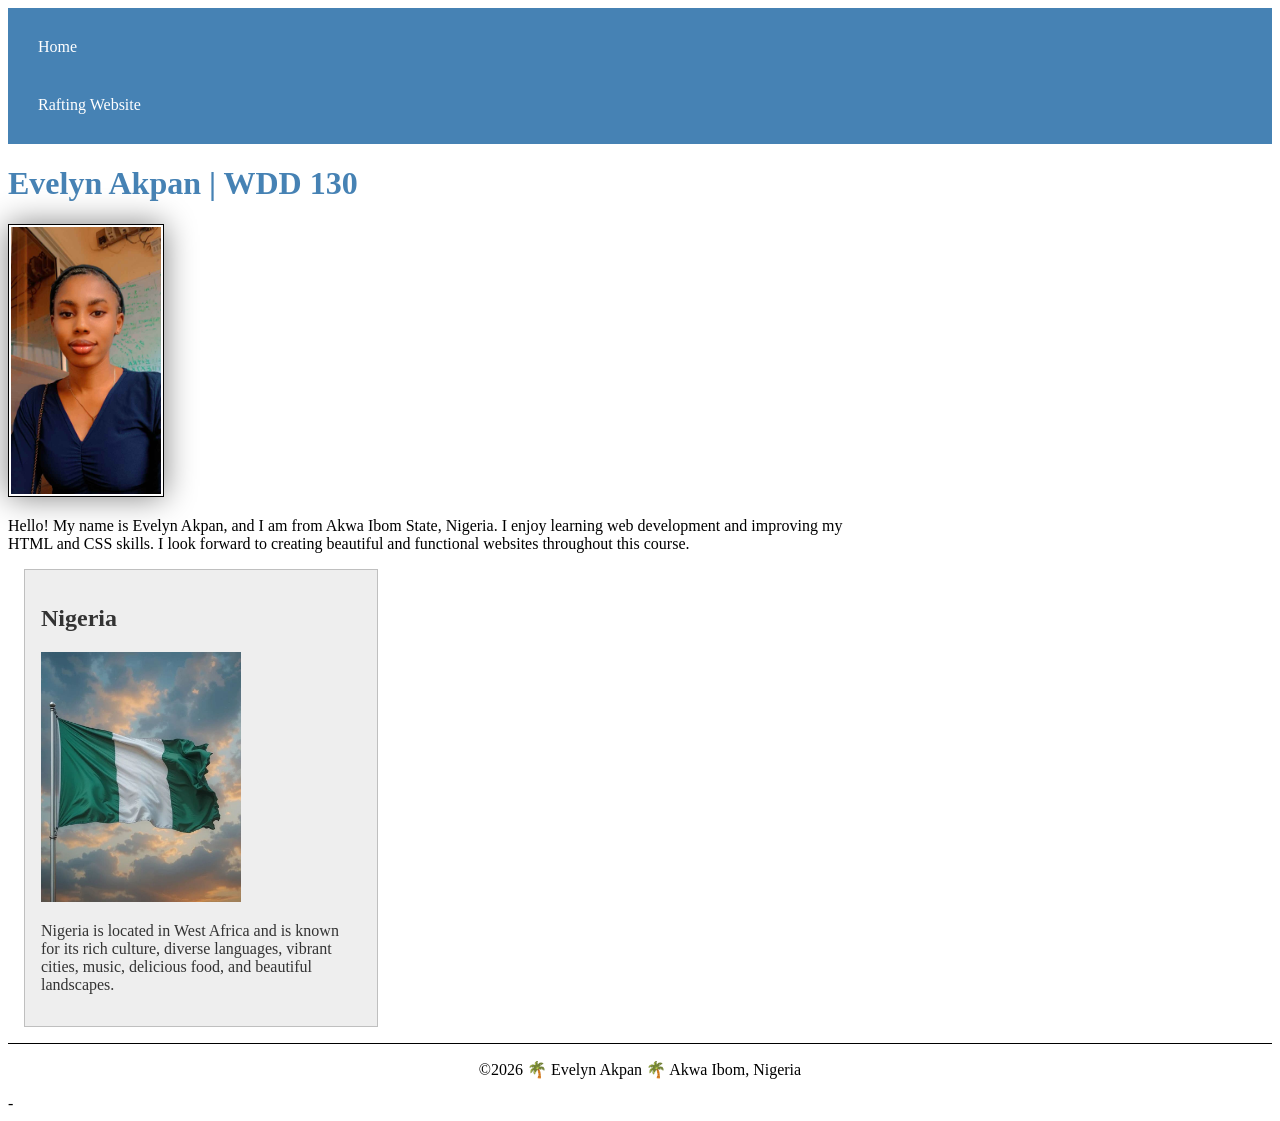
<file: index.html>
<!DOCTYPE html>
<html lang="en-US">

<head>
    <meta charset="UTF-8">
    <meta name="viewport" content="width=device-width, initial-scale=1.0">
    <title>Evelyn Akpan | WDD 130</title>
    <meta name="description"
      content="Evelyn Akpan's WDD 130 course home page featuring web development assignments, personal profile, and information about Nigeria.">
    <meta name="author" content="Evelyn Akpan">
    <link rel="stylesheet" href="styles/styles.css">
</head>

<body>
    <header>
        <nav>
            <a href="#">Home</a>
            <a href="wwr/">Rafting Website</a>
        </nav>
    </header>

    <main>
        <h1>Evelyn Akpan | WDD 130</h1>

        <img src="images/profile.jpg" alt="Hello, my name is Evelyn Akpan">

        <p>
            Hello! My name is Evelyn Akpan, and I am from Akwa Ibom State, Nigeria.
            I enjoy learning web development and improving my HTML and CSS skills.
            I look forward to creating beautiful and functional websites throughout this course.
        </p>
    </main>

    <aside>
        <h2>Nigeria</h2>

        <img src="images/Nigeria.jpg" alt="A beautiful view of Nigeria">

        <p>
            Nigeria is located in West Africa and is known for its rich culture,
            diverse languages, vibrant cities, music, delicious food, and beautiful landscapes.
        </p>
    </aside>

    <footer>
        <p>&copy;2026 🌴 Evelyn Akpan 🌴 Akwa Ibom, Nigeria</p>
    </footer>
</body>

</html>-
</file>
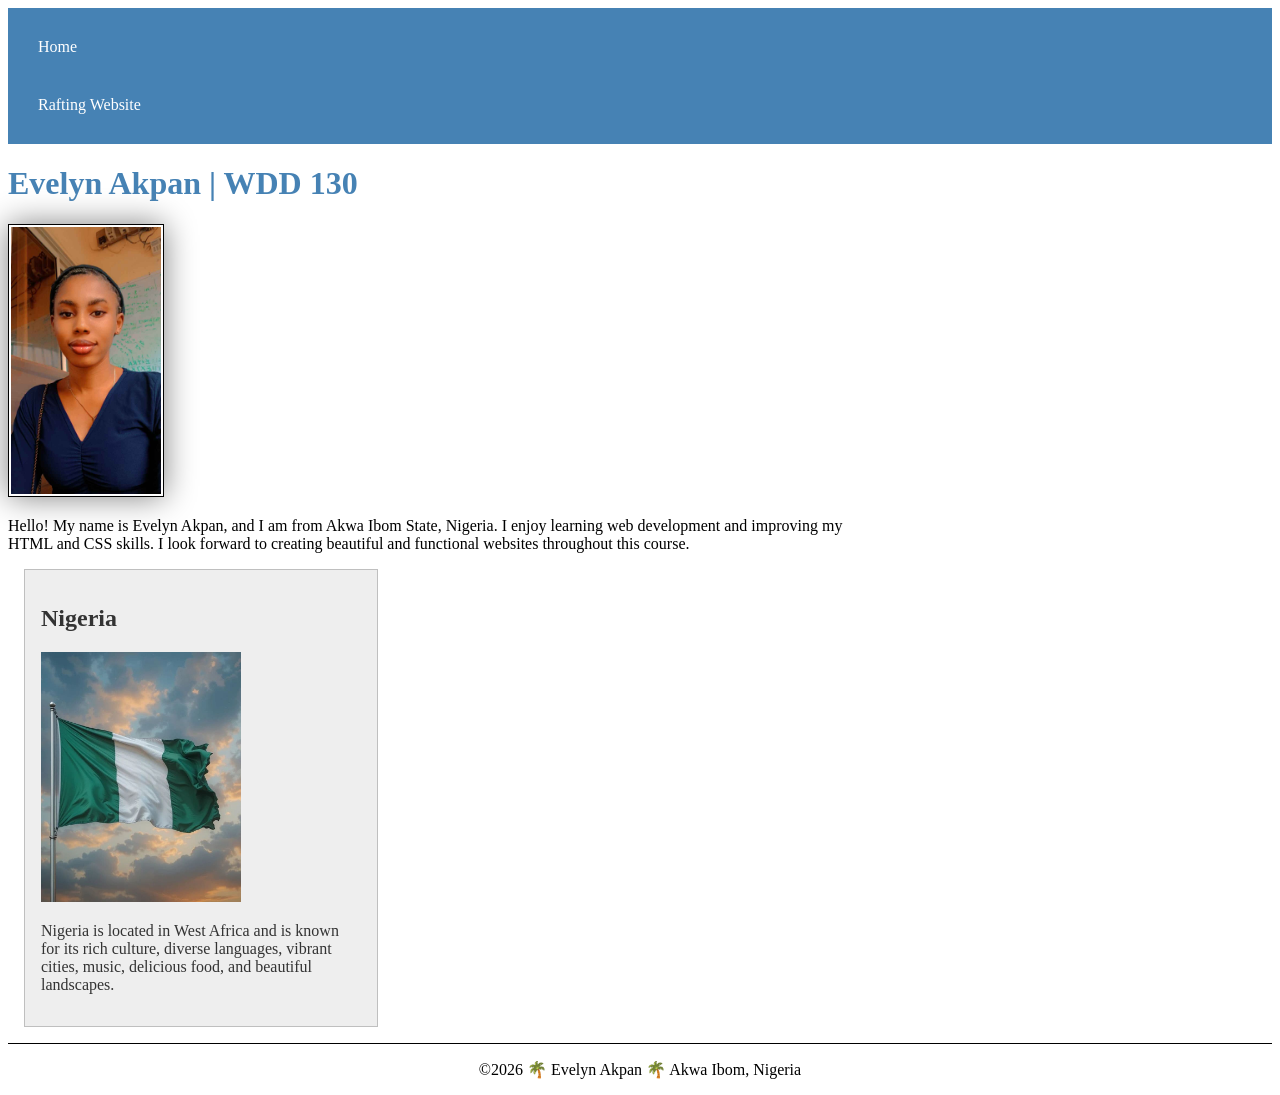
<file: week02/index.html>
<!DOCTYPE html>
<html lang="en-US">

<head>
    <meta charset="UTF-8">
    <meta name="viewport" content="width=device-width, initial-scale=1.0">
    <title>Evelyn Akpan | WDD 130</title>
    <meta name="description"
      content="Evelyn Akpan's WDD 130 course home page featuring web development assignments, personal profile, and information about Nigeria.">
    <meta name="author" content="Evelyn Akpan">
    <link rel="stylesheet" href="styles/styles.css">
</head>

<body>
    <header>
        <nav>
            <a href="#">Home</a>
            <a href="wwr/">Rafting Website</a>
        </nav>
    </header>

    <main>
        <h1>Evelyn Akpan | WDD 130</h1>

        <img src="images/profile.jpg" alt="Hello, my name is Evelyn Akpan">

        <p>
            Hello! My name is Evelyn Akpan, and I am from Akwa Ibom State, Nigeria.
            I enjoy learning web development and improving my HTML and CSS skills.
            I look forward to creating beautiful and functional websites throughout this course.
        </p>
    </main>

    <aside>
        <h2>Nigeria</h2>

        <img src="images/Nigeria.jpg" alt="A beautiful view of Nigeria">

        <p>
            Nigeria is located in West Africa and is known for its rich culture,
            diverse languages, vibrant cities, music, delicious food, and beautiful landscapes.
        </p>
    </aside>

    <footer>
        <p>&copy;2026 🌴 Evelyn Akpan 🌴 Akwa Ibom, Nigeria</p>
    </footer>
</body>

</html>
</file>
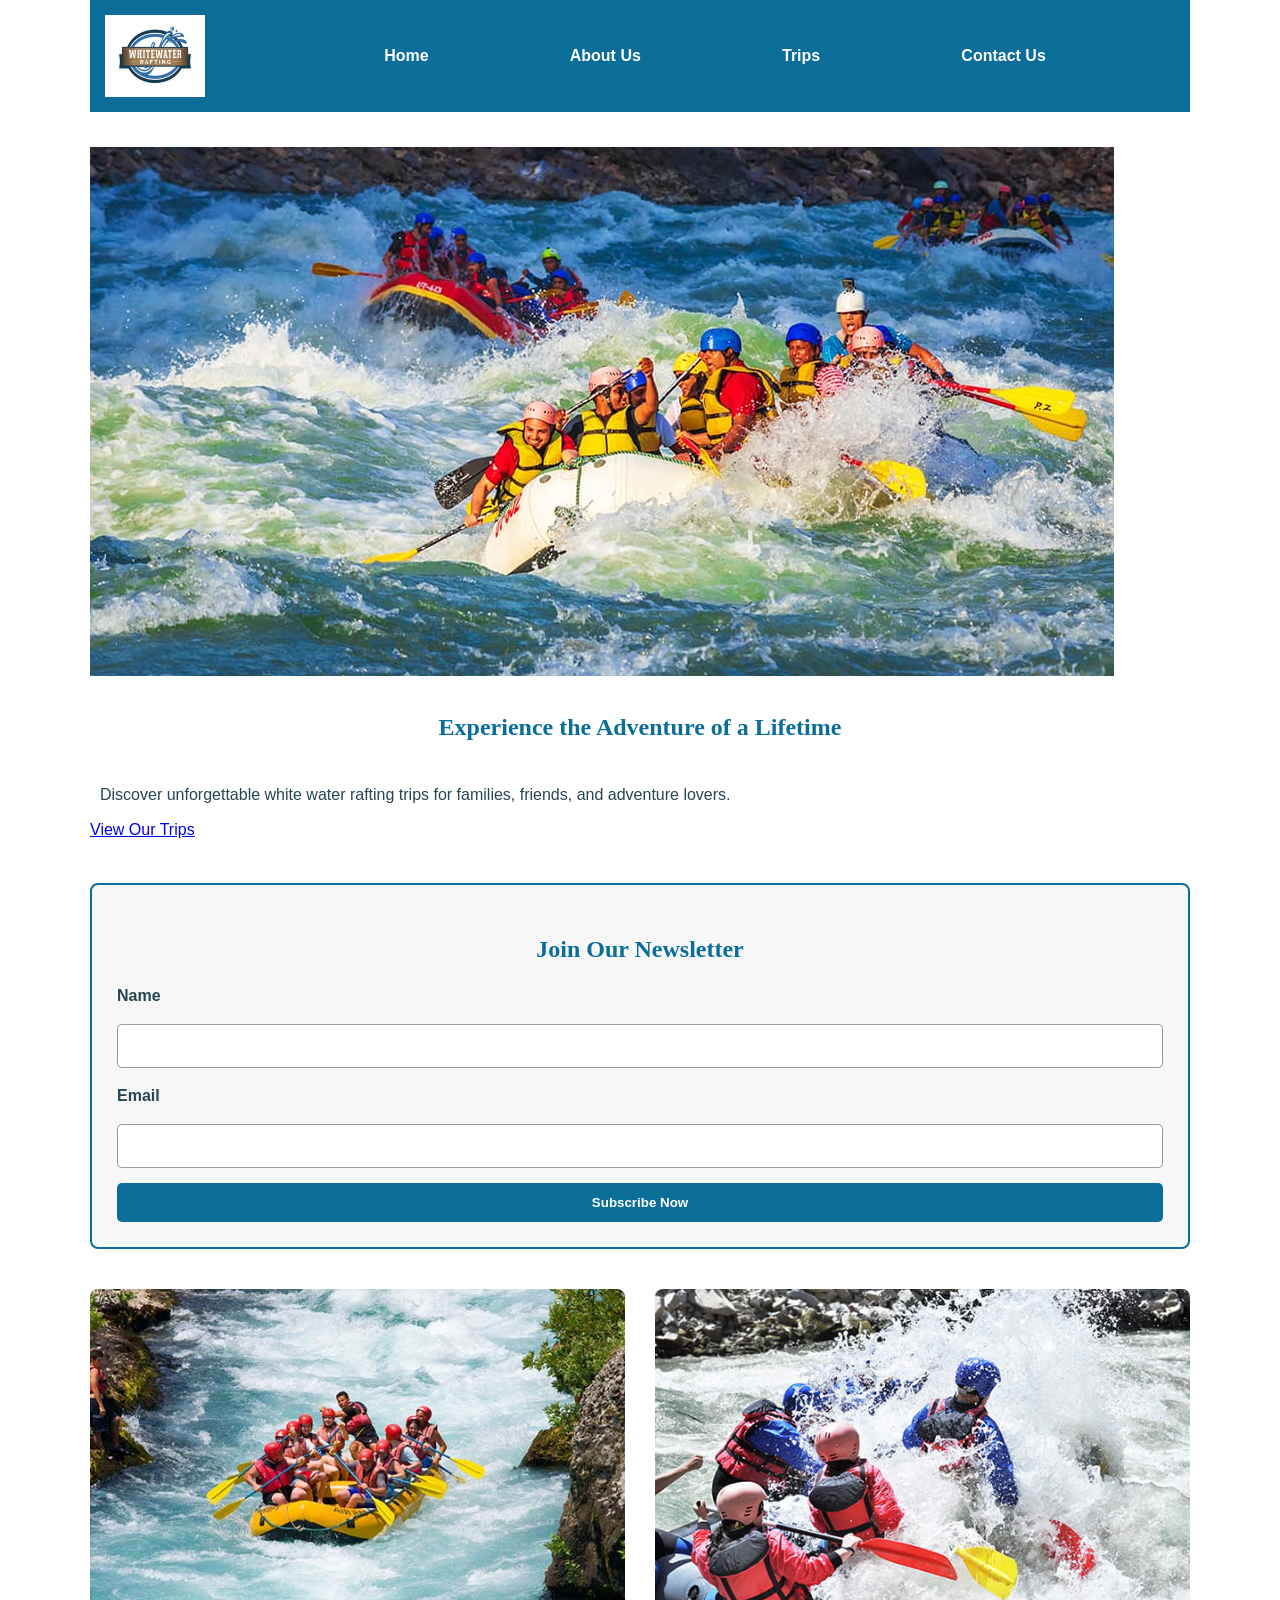
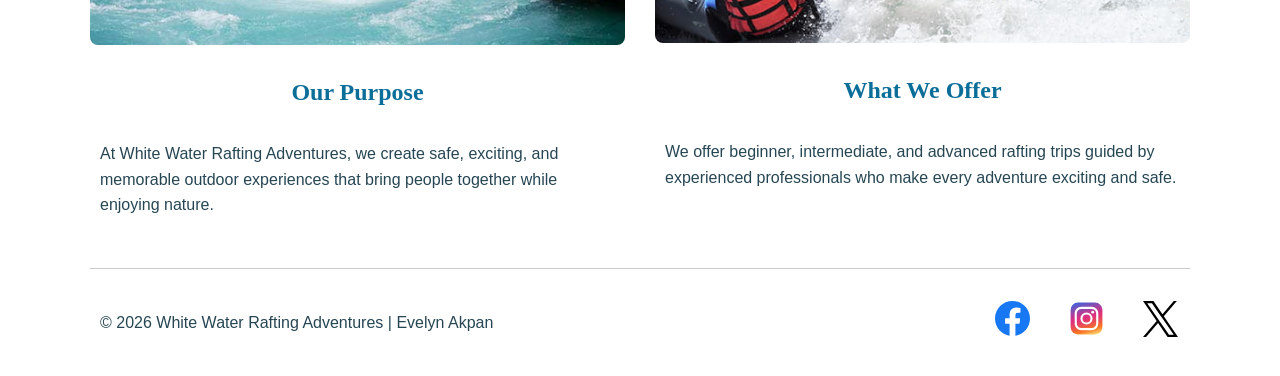
<file: wwr/index.html>
<!DOCTYPE html>
<html lang="en-US">

<head>
    <meta charset="UTF-8">
    <meta name="viewport" content="width=device-width, initial-scale=1.0">
    <meta name="description"
      content="Home page of White Water Rafting Adventures. Explore exciting rafting trips, sign up for our newsletter, and begin your next outdoor adventure.">
    <meta name="author" content="Evelyn Akpan">

    <title>Home | White Water Rafting Adventures</title>

    <link rel="stylesheet" href="styles/rafting.css">
</head>

<body>

    <header>
        <img src="images/logo.jpg" alt="White Water Rafting Adventures Company Logo">

        <nav>
            <a href="index.html">Home</a>
            <a href="about.html">About Us</a>
            <a href="trips.html">Trips</a>
            <a href="contact.html">Contact Us</a>
        </nav>
    </header>

    <main>

        <!-- Hero Section -->
        <section class="home-hero">
            <img src="images/hero.jpg" alt="Rafting through exciting white water rapids">

            <div class="hero-text">
                <h1>Experience the Adventure of a Lifetime</h1>
                <p>Discover unforgettable white water rafting trips for families, friends, and
                    adventure lovers.</p>

                <a href="trips.html" class="cta-button">View Our Trips</a>
            </div>
        </section>

        <!-- Newsletter -->
        <section class="newsletter">

            <h2>Join Our Newsletter</h2>

            <form>
                <label for="fullname">Name</label>
                <input type="text" id="fullname" name="fullname" required>

                <label for="email">Email</label>
                <input type="email" id="email" name="email" required>

                <button type="submit">Subscribe Now</button>

            </form>

        </section>

        <!-- Company Information -->
        <section class="home-grid">

            <div>
                <img src="images/rafting1.jpg" alt="Rafting team enjoying the river">

                <h2>Our Purpose</h2>

                <p>
                    At White Water Rafting Adventures, we create safe,
                    exciting, and memorable outdoor experiences that bring
                    people together while enjoying nature.
                </p>
            </div>

            <div>
                <img src="images/rafting2.jpg" alt="Professional rafting guides">

                <h2>What We Offer</h2>

                <p>
                    We offer beginner, intermediate, and advanced rafting trips
                    guided by experienced professionals who make every adventure
                    exciting and safe.
                </p>
            </div>

        </section>

    </main>

    <footer>

        <p>&copy; 2026 White Water Rafting Adventures | Evelyn Akpan</p>

        <nav class="socialmedia">

            <a href="https://www.facebook.com">
                <img src="images/facebook.svg" alt="Facebook Icon">
            </a>

            <a href="https://www.instagram.com">
                <img src="images/instagram.svg" alt="Instagram Icon">
            </a>

            <a href="https://www.twitter.com">
                <img src="images/twitter.svg" alt="Twitter Icon">
            </a>

        </nav>

    </footer>

</body>

</html>
</file>
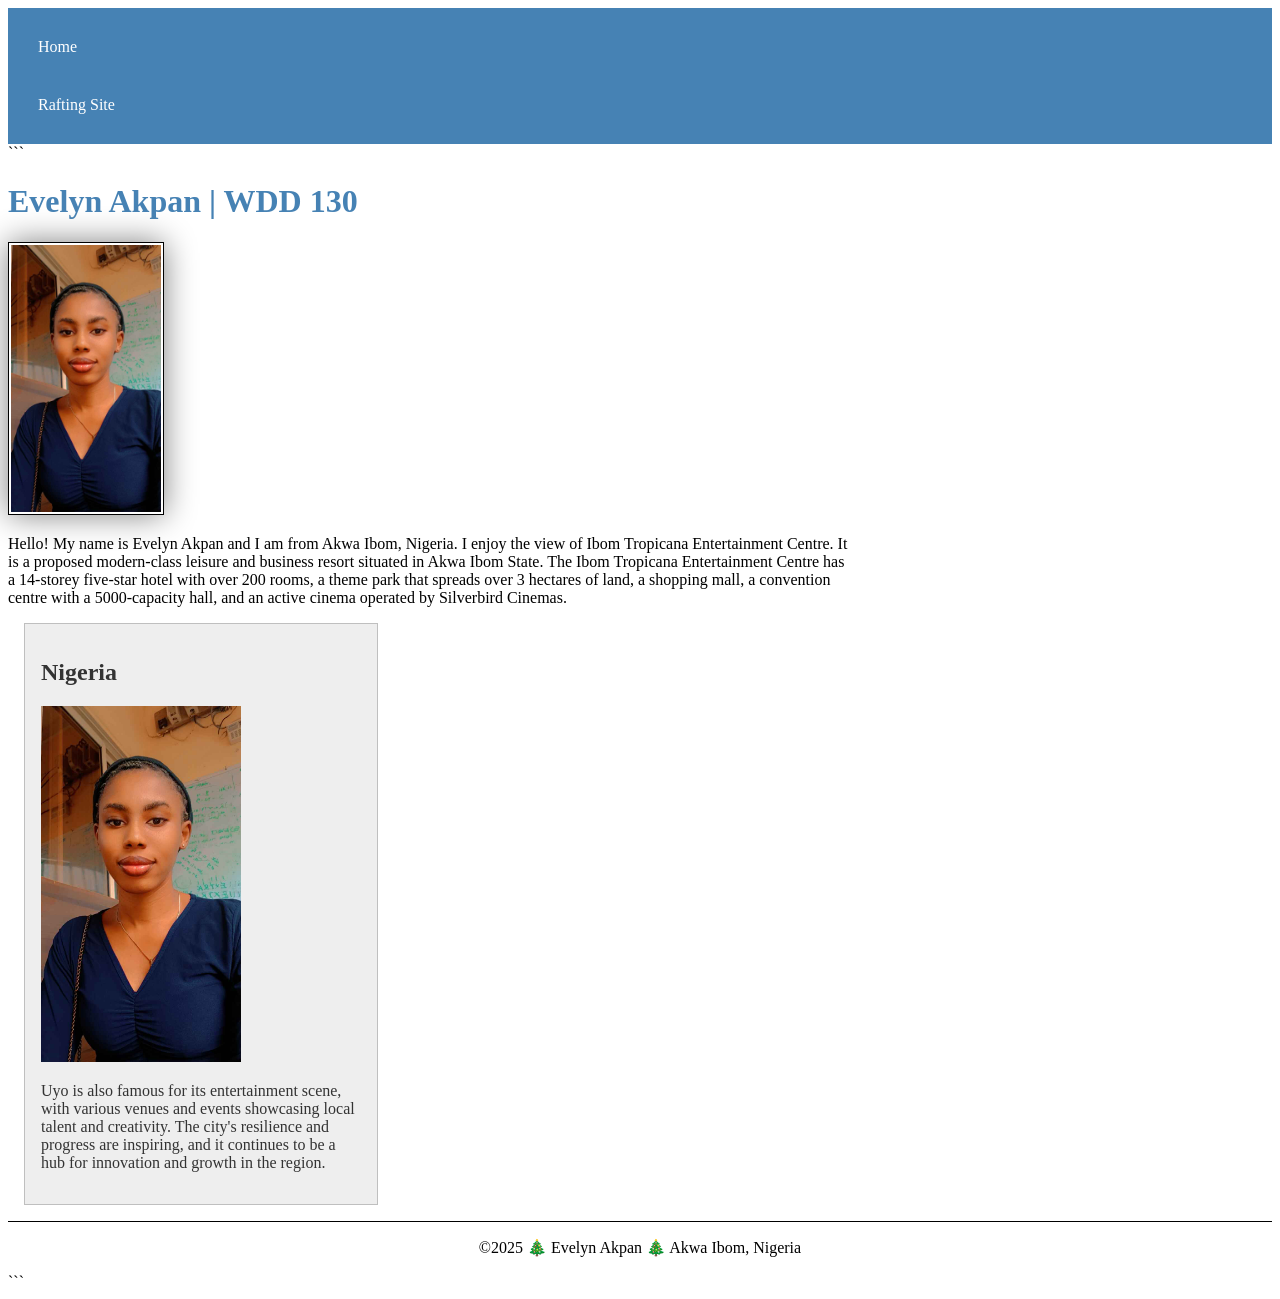
<file: index1.html>
<!DOCTYPE html>

<html lang="en-US">

<head>
    <meta charset="utf-8">
    <meta name="viewport" content="width=device-width, initial-scale=1.0">
    <meta name="description"
      content="This webpage is about Evelyn Akpan, a student from Akwa Ibom, Nigeria, showcasing the Ibom Tropicana Entertainment Centre.">
    <meta name="author" content="Evelyn Akpan">
    <title>Evelyn Akpan | WDD 130</title>
    <link rel="stylesheet" href="styles/styles.css">
</head>

<body>
    <header>
        <nav>
            <a href="#">Home</a>
            <a href="wwr/">Rafting Site</a>
        </nav>
    </header>

    ```
    <main>
        <h1>Evelyn Akpan | WDD 130</h1>
        <img src="images/profile.png" alt="Ibom Tropicana Mall entrance" width="200">
        <p>Hello! My name is Evelyn Akpan and I am from Akwa Ibom, Nigeria. I enjoy the view of Ibom
            Tropicana Entertainment Centre. It is a proposed modern-class leisure and business
            resort situated in Akwa Ibom State. The Ibom Tropicana Entertainment Centre has a
            14-storey five-star hotel with over 200 rooms, a theme park that spreads over 3 hectares
            of land, a shopping mall, a convention centre with a 5000-capacity hall, and an active
            cinema operated by Silverbird Cinemas.</p>
    </main>

    <aside>
        <h2>Nigeria</h2>
        <img src="images/profile.png" alt="The Beautiful City of Uyo" width="200">
        <p>Uyo is also famous for its entertainment scene, with various venues and events showcasing
            local talent and creativity. The city's resilience and progress are inspiring, and it
            continues to be a hub for innovation and growth in the region.</p>
    </aside>

    <footer>
        <p>©2025 🎄 Evelyn Akpan 🎄 Akwa Ibom, Nigeria</p>
    </footer>
    ```

</body>

</html>
</file>
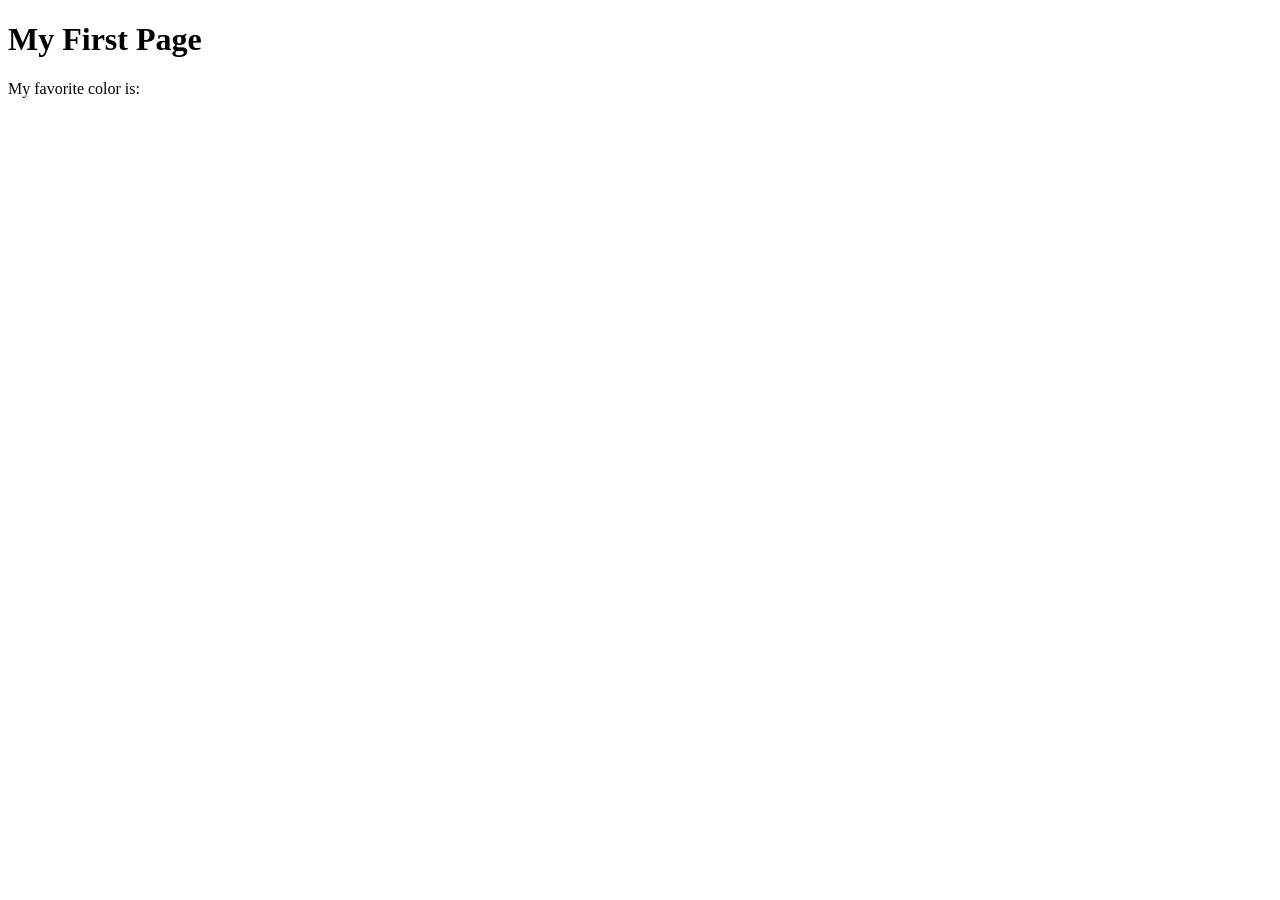
<file: week01/first-page.html>
<!DOCTYPE html>
<html lang="en">
<head>
    <meta charset="UTF-8">
    <meta name="viewport" content="width=device-width, initial-scale=1.0">
    <title>My First Page</title>
</head>
<body>
    <h1>My First Page</h1>
    <p>My favorite color is: </p>
</body>
</html>
</file>
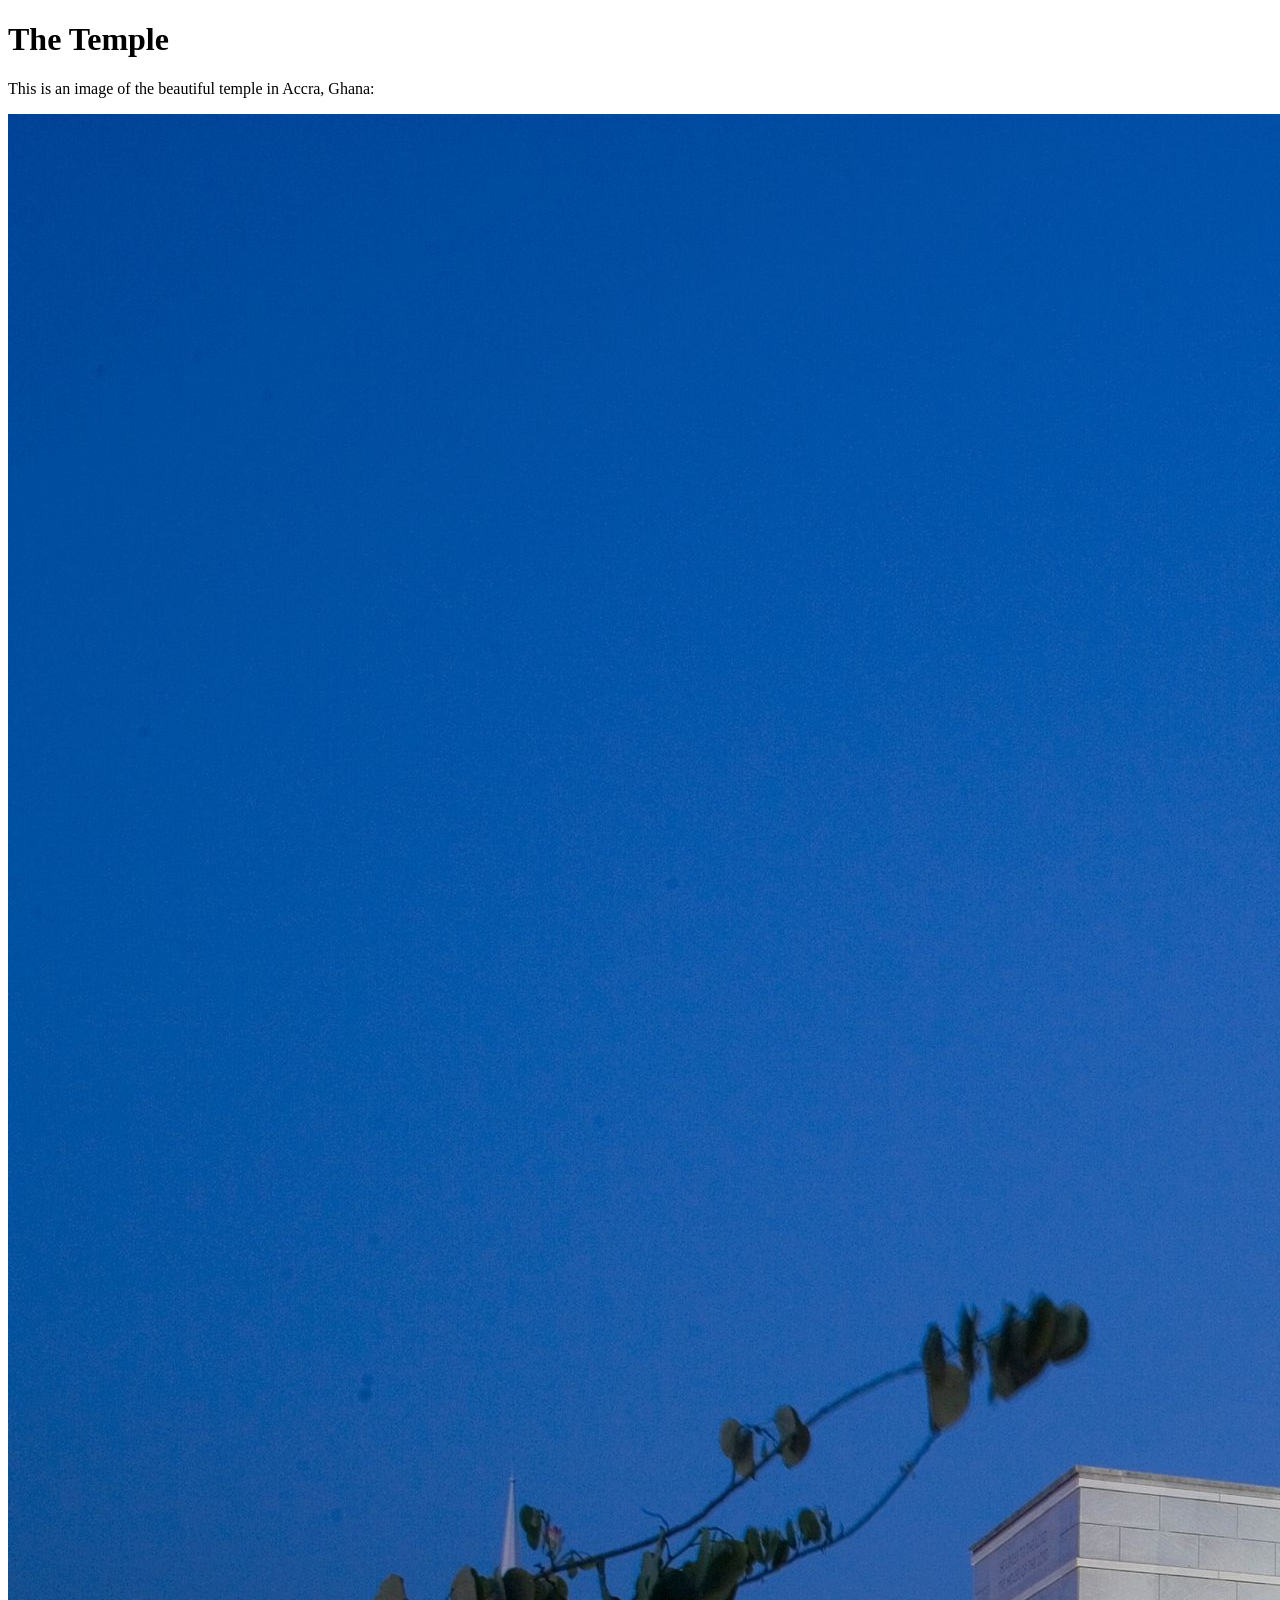
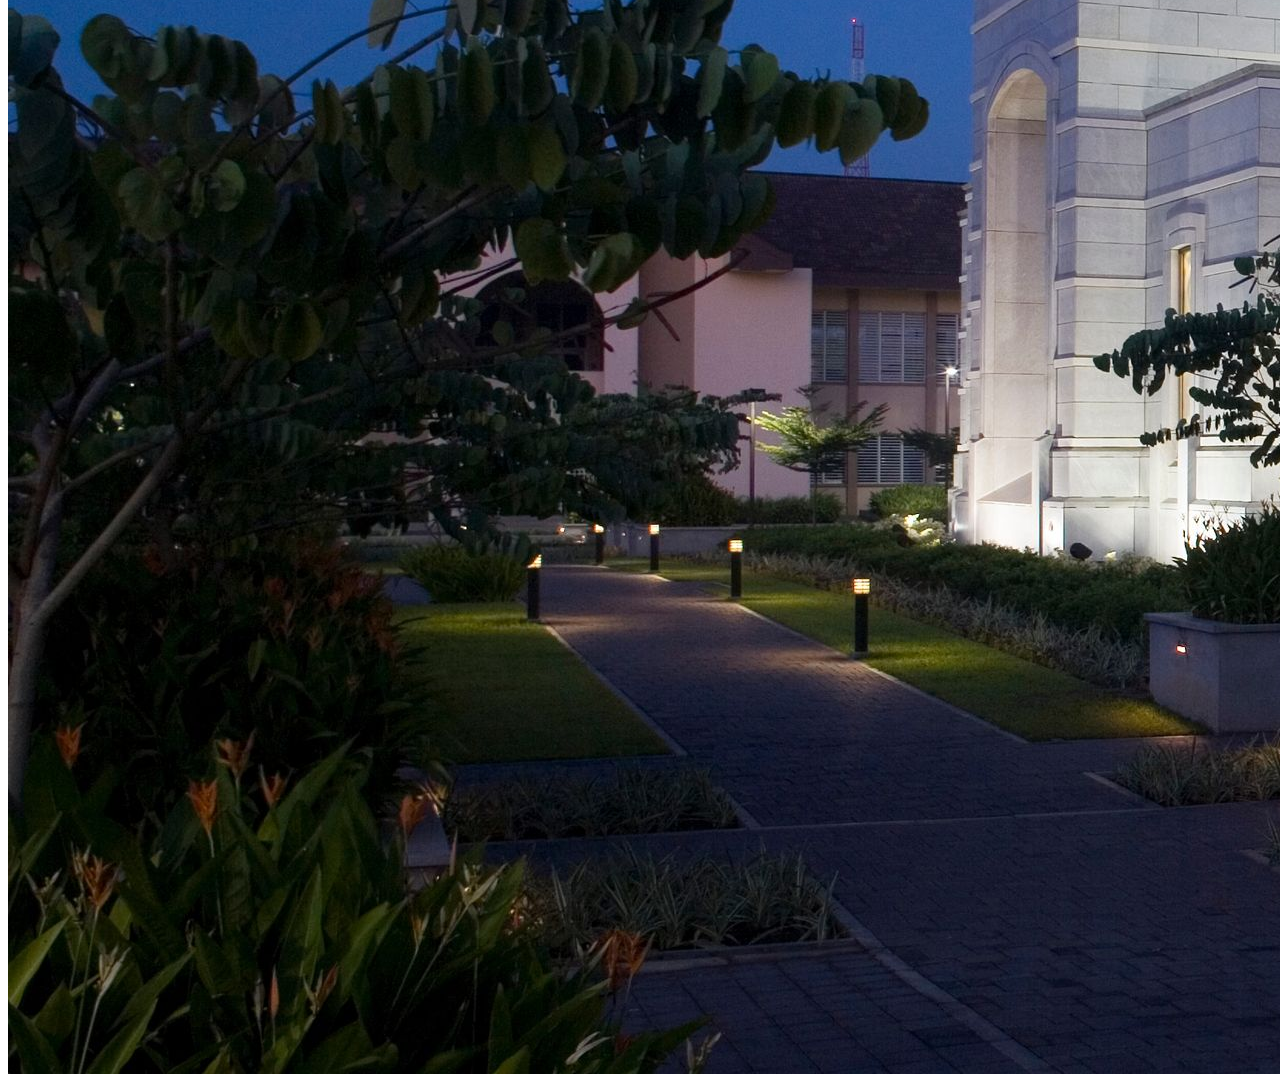
<file: week01/images.html>
<!DOCTYPE html>
<html lang="en">
<head>
    <meta charset="UTF-8">
    <meta name="viewport" content="width=device-width, initial-scale=1.0">
    <title>Temple Image</title>
</head>
<body>
    <h1>The Temple</h1>
    <p>This is an image of the beautiful temple in Accra, Ghana:</p>
    <img src="images/temple-large.jpeg" alt="The Accra Ghana Temple">
    
</body>
</html>
</file>
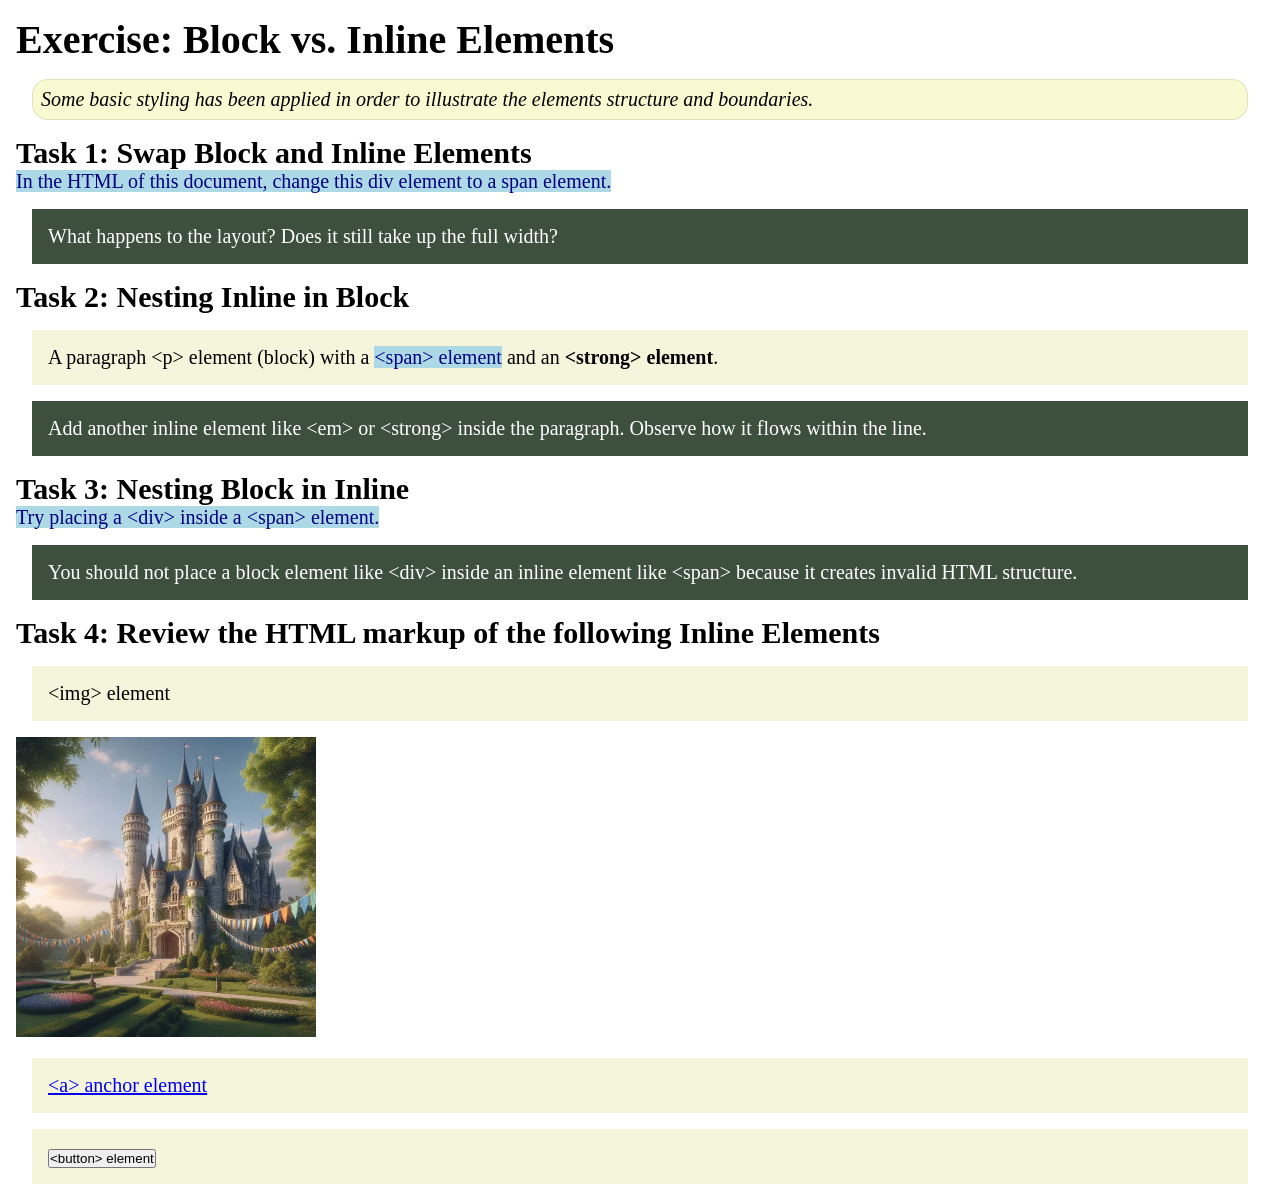
<file: week02/block-vs-inline.html>
<!DOCTYPE html>
<html lang="en-US">

<head>
    <meta charset="UTF-8">
    <meta name="viewport" content="width=device-width, initial-scale=1.0">
    <title>Exercise: Block vs. Inline Elements</title>
    <link rel="stylesheet" href="styles/block-vs-inline.css">
</head>

<body>
    <main>
        <h1>Exercise: Block vs. Inline Elements</h1>
        <p class="note">
            Some basic styling has been applied in order to illustrate the elements structure and
            boundaries.
        </p>

        <h2>Task 1: Swap Block and Inline Elements</h2>
        <span>In the HTML of this document, change this div element to a span element.</span>

        <p class="question">What happens to the layout? Does it still take up the full width?</p>

        <h2>Task 2: Nesting Inline in Block</h2>
        <p>
            A paragraph &lt;p&gt; element (block) with a <span>&lt;span&gt; element</span>
            and an <strong>&lt;strong&gt; element</strong>.
        </p>
        <p class="question">
            Add another inline element like &lt;em&gt; or &lt;strong&gt; inside the paragraph.
            Observe how it flows within the line.
        </p>

        <h2>Task 3: Nesting Block in Inline</h2>
        <span>Try placing a &lt;div&gt; inside a &lt;span&gt; element.</span>
        <p class="question">
            You should not place a block element like &lt;div&gt; inside an inline element like
            &lt;span&gt; because it creates invalid HTML structure.
        </p>

        <h2>Task 4: Review the HTML markup of the following Inline Elements</h2>
        <p>&lt;img&gt; element</p>
        <img src="images/castle.webp" alt="Placeholder image showing a castle" width="300"
          height="300">

        <p><a href="https://churchofjesuschrist.org">&lt;a&gt; anchor element</a></p>
        <p><button type="button">&lt;button&gt; element</button></p>
    </main>
</body>

</html>
</file>
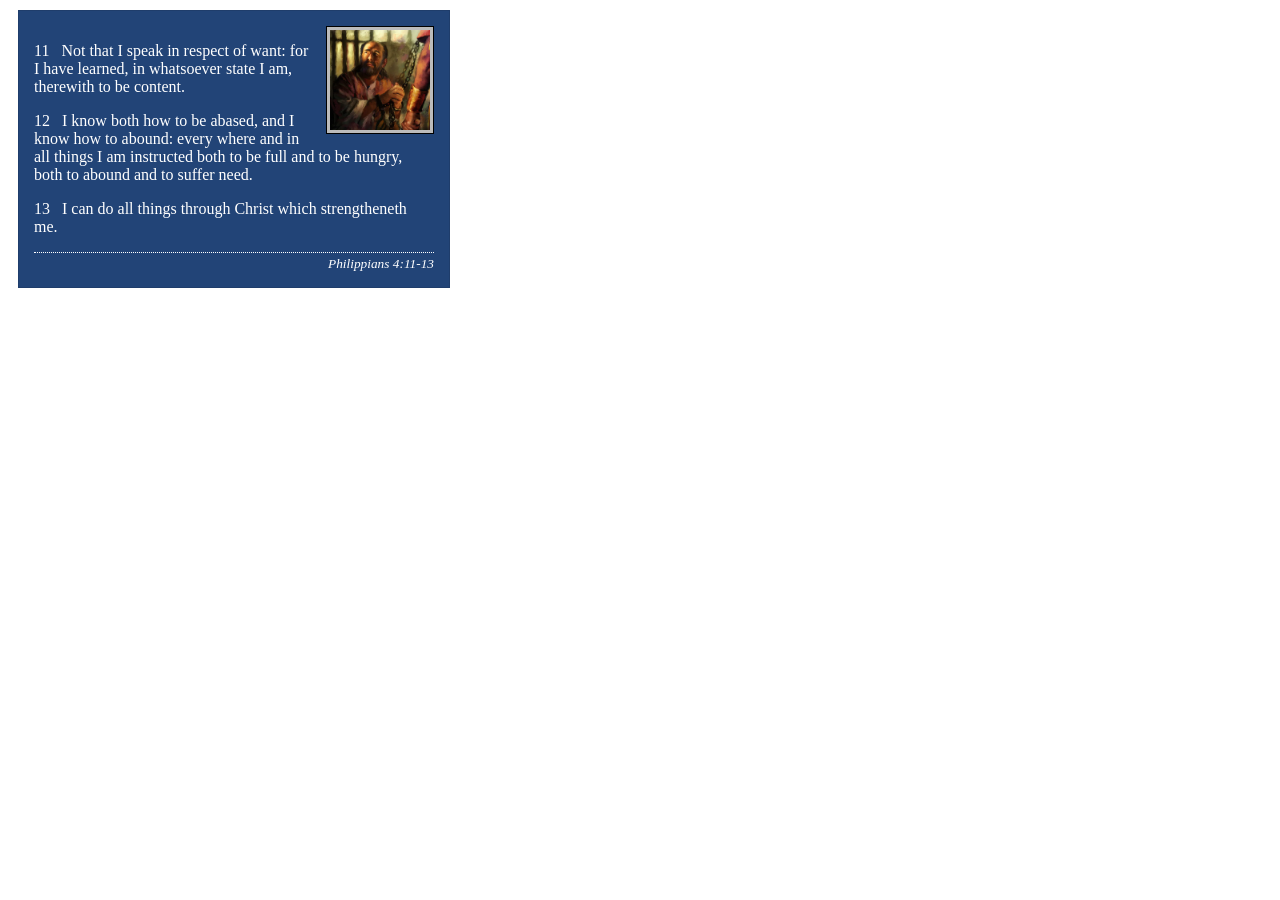
<file: week02/box-model-solution.html>
<!DOCTYPE html>
<html lang="en">
<head>
    <meta charset="UTF-8">
    <meta name="viewport" content="width=device-width, initial-scale=1.0">
    <title>Box Model Activity</title>
    <link rel="stylesheet" href="styles/box-model-solution.css">
</head>
<body>
    <main>
        <div class="callout">
            <img src="images/apostle-paul-imprisoned.webp" alt="Paul the Apostle - Imprisoned in Rome" width="200" height="200">
            <blockquote>
                <p>11 &nbsp; Not that I speak in respect of want: for I have learned, in whatsoever state I am, therewith to be content.</p>
                <p>12 &nbsp; I know both how to be abased, and I know how to abound: every where and in all things I am instructed both to be full and to be hungry, both to abound and to suffer need.</p>
                <p>13 &nbsp; I can do all things through Christ which strengtheneth me.</p>
            </blockquote>
            <cite>Philippians 4:11-13</cite>
        </div>
    </main>
</body>
</html>
</file>
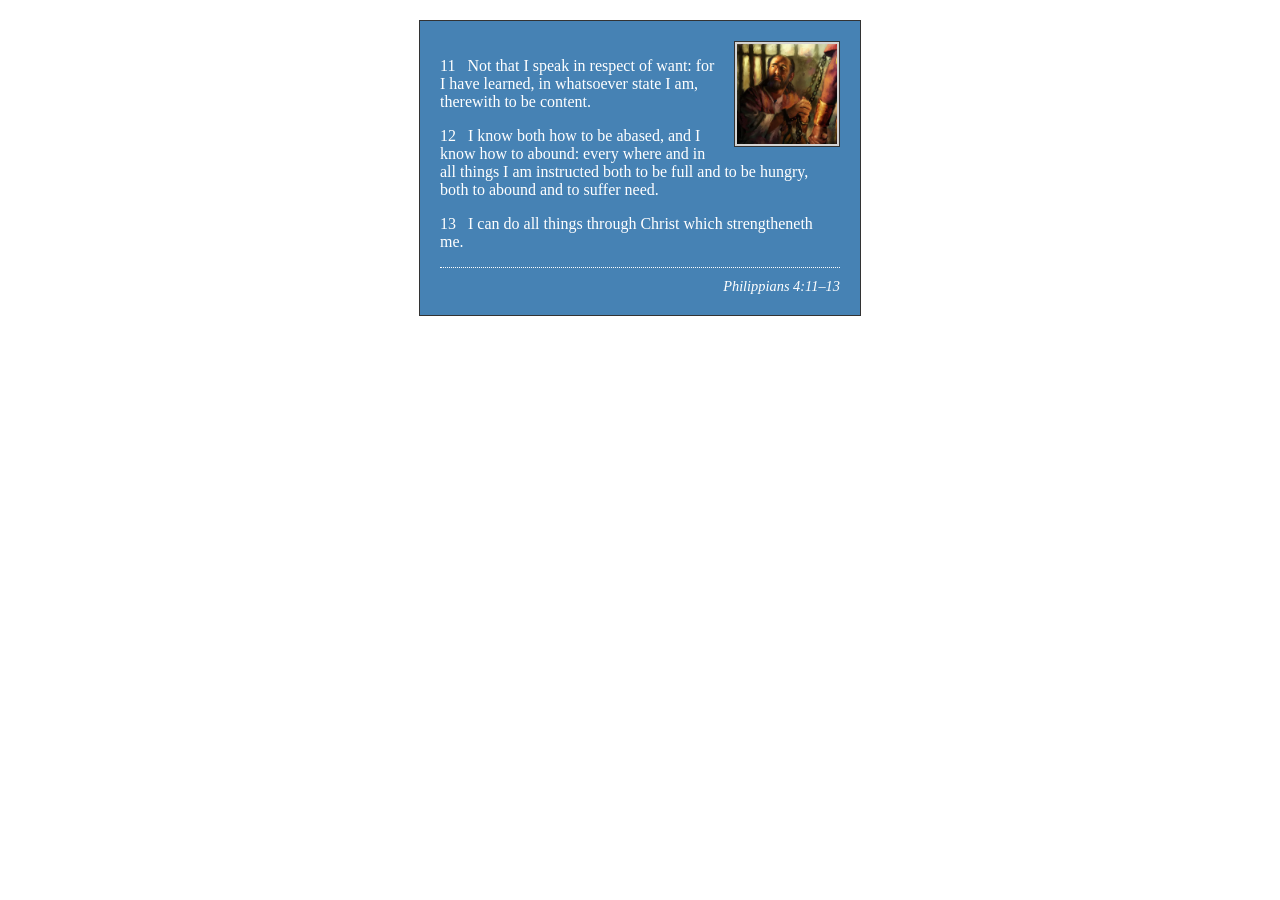
<file: week02/box-model.html>
<!DOCTYPE html>
<html lang="en-US">

<head>
    <meta charset="UTF-8">
    <meta name="viewport" content="width=device-width, initial-scale=1.0">
    <title>Box Model Activity</title>
    <link rel="stylesheet" href="styles/box-model.css">
</head>

<body>
    <main>
        <div class="callout">
            <img src="images/apostle-paul-imprisoned.webp" alt="Paul the Apostle imprisoned in Rome"
              width="200" height="200">

            <blockquote>
                <p>11 &nbsp; Not that I speak in respect of want: for I have learned, in whatsoever
                    state I am, therewith to be content.</p>
                <p>12 &nbsp; I know both how to be abased, and I know how to abound: every where and
                    in all things I am instructed both to be full and to be hungry, both to abound
                    and to suffer need.</p>
                <p>13 &nbsp; I can do all things through Christ which strengtheneth me.</p>
            </blockquote>

            <cite>Philippians 4:11–13</cite>
        </div>
    </main>
</body>

</html>
</file>
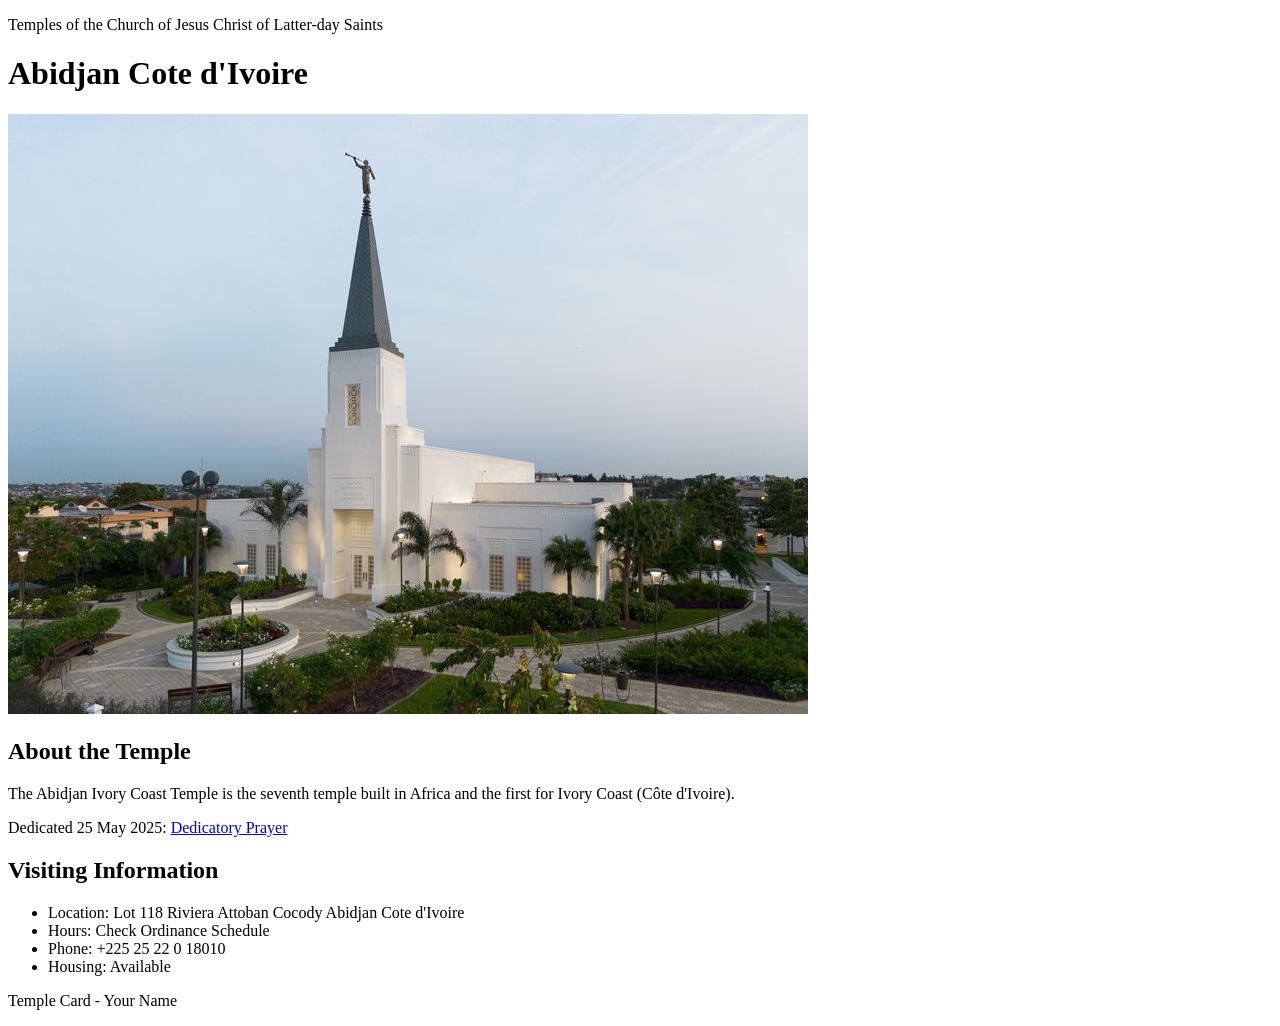
<file: week02/temple.html>
<!DOCTYPE html>
<html lang="en">

<head>
    <meta charset="UTF-8">
    <meta name="viewport" content="width=device-width, initial-scale=1.0">
    <title>Temple Card - Abidjan Cote d'Ivoire</title>
</head>

<body>
    <header>
        <p>Temples of the Church of Jesus Christ of Latter-day Saints</p>
    </header>
    <main>
        <h1>Abidjan Cote d'Ivoire</h1>
        <picture>
            <img src="images/abidjan-ivory-coast.jpeg" alt="Abidjan Cote d'Ivoire Temple">
        </picture>
        <section>
            <h2>About the Temple</h2>
            <p>The Abidjan Ivory Coast Temple is the seventh temple built in Africa and the first for Ivory Coast (Côte
                d'Ivoire).</p>
            <p>Dedicated 25 May 2025: <a
                    href="https://www.churchofjesuschrist.org/temples/dedicatory-prayer/abidjan-ivory-coast-temple/2025-05-25?lang=eng"
                    target="_blank" rel="noopener noreferrer">Dedicatory Prayer</a></p>
        </section>
        <section>
            <h2>Visiting Information</h2>
            <ul>
                <li>Location: Lot 118 Riviera Attoban Cocody Abidjan Cote d'Ivoire</li>
                <li>Hours: Check Ordinance Schedule</li>
                <li>Phone: +225 25 22 0 18010</li>
                <li>Housing: Available</li>
            </ul>
        </section>
    </main>
    <footer>
        <p>Temple Card - Your Name</p>
    </footer>
</body>

</html>
</file>
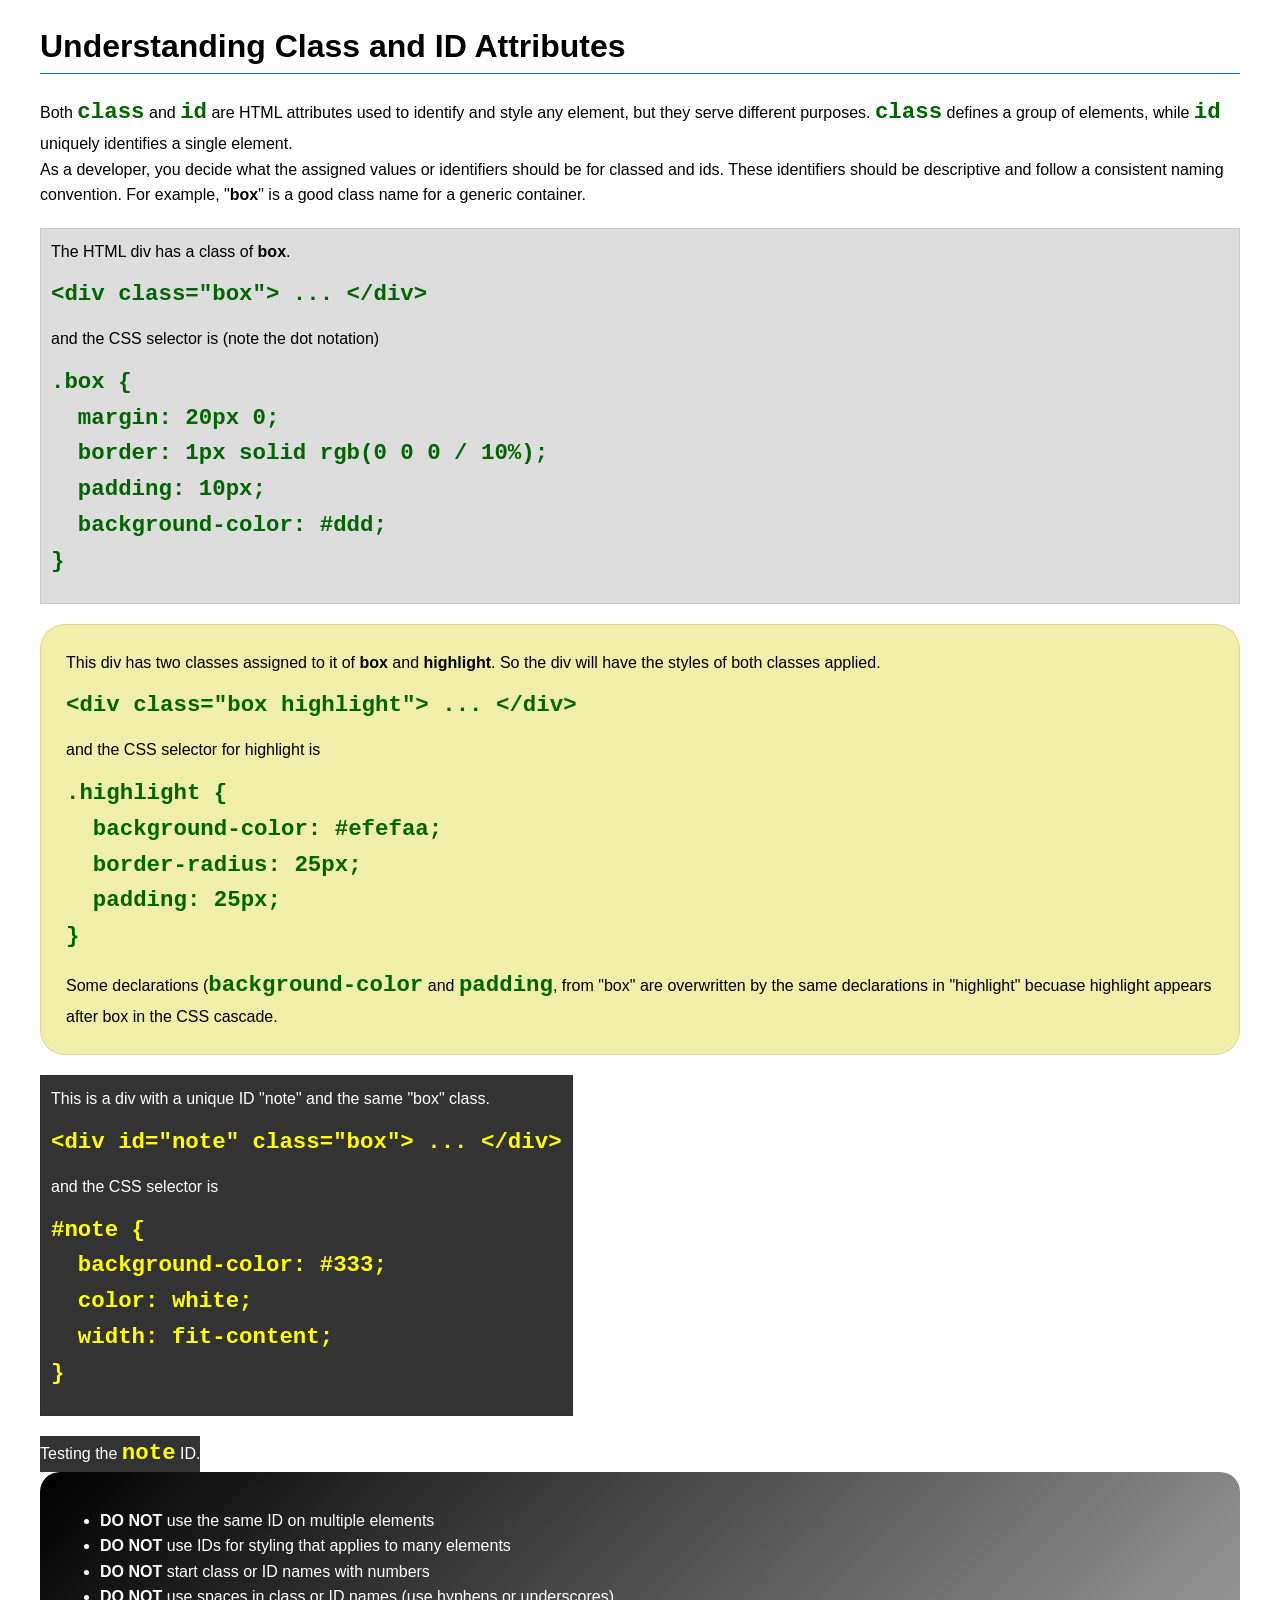
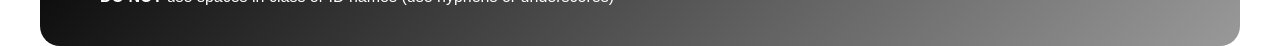
<file: week03/class-and-id.html>
<!DOCTYPE html>
<html lang="en">

<head>
    <meta charset="UTF-8">
    <meta name="viewport" content="width=device-width, initial-scale=1.0">
    <title>Class vs ID Attributes</title>
    <link rel="stylesheet" href="styles/class-and-id.css">
</head>

<body>
    <h1>Understanding Class and ID Attributes</h1>
    <p>Both <code>class</code> and <code>id</code> are HTML attributes used to identify and style any element, but they
        serve different purposes. <code>class</code> defines a group of elements, while <code>id</code> uniquely
        identifies a single element.</p>
    <p>As a developer, you decide what the assigned values or identifiers should be for classed and ids. These
        identifiers should be
        descriptive and follow a consistent naming convention. For example, "<strong>box</strong>" is a good class name
        for a generic container.</p>
    <div class="box">
        <p>The HTML div has a class of <strong>box</strong>.</p>
        <pre><code class="html">&lt;div class="box"&gt; ... &lt;/div&gt;</code></pre>
        and the CSS selector is (note the dot notation)
        <pre><code class="css">.box {
  margin: 20px 0;
  border: 1px solid rgb(0 0 0 / 10%);
  padding: 10px;
  background-color: #ddd; 
}</code></pre>
    </div>

    <div class="box highlight">
        <p>This div has two classes assigned to it of <strong>box</strong> and <strong>highlight</strong>. So the div
            will have the styles of both classes applied.</p>
        <pre><code class="html">&lt;div class="box highlight"&gt; ... &lt;/div&gt;</code></pre>
        and the CSS selector for highlight is
        <pre><code class="css">.highlight {
  background-color: #efefaa;
  border-radius: 25px;
  padding: 25px;
}</code></pre>
<p>Some declarations (<code>background-color</code> and <code>padding</code>, from "box" are overwritten by the same declarations in "highlight" becuase highlight appears after box in the CSS cascade.</p>
    </div>

    <div id="note" class="box">
        <p>This is a div with a unique ID "note" and the same "box" class.</p>
        <pre><code class="html">&lt;div id="note" class="box"&gt; ... &lt;/div&gt;</code></pre>
        and the CSS selector is
        <pre><code class="css">#note {
  background-color: #333;
  color: white;
  width: fit-content;
}</code></pre>
    </div>

    <div id="note">
        <p>Testing the <code>note</code> ID.</p>
    </div>

    <section id="best-practice">
        <ul>
            <li><strong>DO NOT</strong> use the same ID on multiple elements</li>
            <li><strong>DO NOT</strong> use IDs for styling that applies to many elements</li>
            <li><strong>DO NOT</strong> start class or ID names with numbers</li>
            <li><strong>DO NOT</strong> use spaces in class or ID names (use hyphens or underscores)</li>
        </ul>
    </section>




</body>

</html>
</file>
<file: styles/styles.css>
/* WDD 130 Home Page Styles */

nav {
    background-color: steelblue;
    padding: 10px;
}

nav a {
    color: white;
    display: block;
    padding: 20px;
    text-decoration: none;
}

h1 {
    color: steelblue;
}

main {
    max-width: 840px;
}

main img {
    width: 150px;
    height: auto;
    border: 1px solid black;
    padding: 2px;
    box-shadow: 0 0 30px gray;
}

p {
    padding: 0;
}

aside {
    width: 20rem;
    margin: 1rem;
    border: 1px solid rgba(0, 0, 0, 0.2);
    padding: 1rem;
    background-color: #eeeeee;
    color: #333333;
}

aside img {
    width: 200px;
    height: auto;
}

footer {
    margin-top: 15px;
    border-top: 1px solid #000;
    text-align: center;
}
</file>
<file: week02/styles/styles.css>
/* WDD 130 Home Page Styles */

nav {
    background-color: steelblue;
    padding: 10px;
}

nav a {
    color: white;
    display: block;
    padding: 20px;
    text-decoration: none;
}

h1 {
    color: steelblue;
}

main {
    max-width: 840px;
}

main img {
    width: 150px;
    height: auto;
    border: 1px solid black;
    padding: 2px;
    box-shadow: 0 0 30px gray;
}

p {
    padding: 0;
}

aside {
    width: 20rem;
    margin: 1rem;
    border: 1px solid rgba(0, 0, 0, 0.2);
    padding: 1rem;
    background-color: #eeeeee;
    color: #333333;
}

aside img {
    width: 200px;
    height: auto;
}

footer {
    margin-top: 15px;
    border-top: 1px solid #000;
    text-align: center;
}
</file>
<file: wwr/styles/rafting.css>
/*=========================================
  WDD 130 - White Water Rafting Site
  Author: Evelyn Akpan
=========================================*/

/*==============================
  Color Palette & Fonts
==============================*/
:root {
    --primary-color: #0B6E99;
    --secondary-color: #F4A261;
    --accent1-color: #264653;
    --accent2-color: #E9C46A;
    --white: #ffffff;

    --heading-font: Georgia, serif;
    --body-font: Arial, Helvetica, sans-serif;
}

/*==============================
  Reset
==============================*/
* {
    margin: 0;
    padding: 0;
    box-sizing: border-box;
}

/*==============================
  Body
==============================*/
body {
    font-family: var(--body-font);
    color: var(--accent1-color);
    background: var(--white);
    line-height: 1.6;
}

/*==============================
  Page Width
==============================*/
header,
main,
footer {
    max-width: 1100px;
    margin: 0 auto;
}

/*==============================
  Header
==============================*/
header {
    display: grid;
    grid-template-columns: 150px 1fr;
    align-items: center;
    background: var(--primary-color);
    padding: 15px;
}

header img {
    width: 100px;
    height: auto;
}

/*==============================
  Navigation
==============================*/
nav {
    display: flex;
    justify-content: space-evenly;
    align-items: center;
}

nav a {
    color: var(--white);
    text-decoration: none;
    padding: 12px;
    font-weight: bold;
    transition: .3s;
}

nav a:hover {
    background: var(--secondary-color);
    color: black;
    border-radius: 5px;
}

/*==============================
  Headings
==============================*/
h1,
h2,
h3 {
    font-family: var(--heading-font);
    color: var(--primary-color);
}

main h1 {
    text-align: center;
    margin: 25px 0;
}

h2 {
    text-align: center;
    margin: 20px 0;
}

/*==============================
  Paragraphs
==============================*/
p {
    padding: 10px;
}

/*==============================
  Sections
==============================*/
section {
    margin: 35px 0;
}

/*==============================
  Hero Section
==============================*/
.hero {
    position: relative;
}

.hero img:first-child {
    width: 100%;
    display: block;
}

.hero h1 {
    position: absolute;
    top: 25px;
    width: 100%;
    padding: 15px;
    margin: 0;
    color: white;
    text-align: center;
    background: rgba(38, 70, 83, .75);
}

.hero article {
    position: absolute;
    bottom: 30px;
    left: 20px;
    right: 20px;
    background: var(--accent2-color);
    padding: 15px;
}

.hero article img {
    float: right;
    width: 150px;
    margin-left: 15px;
    border: 2px solid white;
}

/*==============================
  History
==============================*/
.history {
    display: grid;
    grid-template-columns: 1fr 220px 1fr;
    gap: 20px;
    align-items: center;
}

.history h2 {
    grid-column: 1/4;
}

.history img {
    width: 220px;
    height: auto;
}

/*==============================
  Adventures
==============================*/
.adventures {
    display: flex;
    flex-wrap: wrap;
    justify-content: space-between;
}

.adventures h2 {
    width: 100%;
}

.adventures figure {
    width: 170px;
    text-align: center;
}

.adventures img {
    width: 170px;
    height: 120px;
    object-fit: cover;
    border-radius: 6px;
}

figcaption {
    margin-top: 8px;
    font-weight: bold;
}

/*==============================
  Footer
==============================*/
footer {
    display: flex;
    justify-content: space-between;
    align-items: center;
    border-top: 1px solid #ccc;
    margin-top: 40px;
    padding: 20px 0;
}

footer p {
    margin: 0;
}

.socialmedia {
    display: flex;
    gap: 15px;
}

.socialmedia a {
    text-decoration: none;
}

.socialmedia img {
    width: 35px;
    height: auto;
}

/*=====================================
   HOME PAGE
=====================================*/

/* Newsletter */

.newsletter {
    background-color: #f7f7f7;
    border: 2px solid var(--primary-color);
    border-radius: 8px;
    padding: 25px;
    margin: 40px 0;
}

.newsletter h2 {
    margin-bottom: 15px;
}

.newsletter form {
    display: grid;
    gap: 15px;
}

.newsletter label {
    font-weight: bold;
}

.newsletter input[type="text"],
.newsletter input[type="email"] {
    width: 100%;
    padding: 12px;
    border: 1px solid #999;
    border-radius: 5px;
    font-size: 1rem;
}

.newsletter button {
    background-color: var(--primary-color);
    color: var(--white);
    padding: 12px;
    border: none;
    border-radius: 5px;
    font-weight: bold;
    cursor: pointer;
}

.newsletter button:hover {
    background-color: var(--accent1-color);
}

/* Call to Action */

.cta {
    background-color: var(--secondary-color);
    color: black;
    text-align: center;
    padding: 30px;
    border-radius: 8px;
    margin: 40px 0;
}

.cta a {
    display: inline-block;
    margin-top: 15px;
    padding: 12px 20px;
    background-color: var(--primary-color);
    color: white;
    text-decoration: none;
    border-radius: 5px;
    font-weight: bold;
}

.cta a:hover {
    background-color: var(--accent1-color);
}

/* Home Grid */

.home-grid {
    display: grid;
    grid-template-columns: repeat(2, 1fr);
    gap: 30px;
    margin: 40px 0;
}

.home-grid img {
    width: 100%;
    border-radius: 8px;
}

.home-grid article {
    background-color: #f7f7f7;
    padding: 20px;
    border-radius: 8px;
}

/*=====================================
   CONTACT PAGE
=====================================*/

.contact-info {
    text-align: center;
    margin: 40px 0;
}

.contact-info iframe {
    width: 100%;
    max-width: 840px;
    height: 400px;
    border: 2px solid var(--primary-color);
    border-radius: 8px;
    margin-top: 20px;
}

/* Employees */

.employees {
    display: flex;
    justify-content: space-between;
    flex-wrap: wrap;
    gap: 20px;
    margin: 40px 0;
}

.employees h2 {
    width: 100%;
}

.employees figure {
    flex: 1;
    min-width: 220px;
    text-align: center;
}

.employees img {
    width: 220px;
    height: 220px;
    object-fit: cover;
    border-radius: 50%;
    border: 4px solid var(--primary-color);
}

.employees figcaption {
    margin-top: 10px;
    font-weight: bold;
}

/* Contact Form */

.contact-form {
    max-width: 700px;
    margin: 40px auto;
    background-color: #f7f7f7;
    padding: 25px;
    border-radius: 10px;
    border: 2px solid var(--primary-color);
}

.contact-form h2 {
    margin-bottom: 20px;
}

.contact-form form {
    display: grid;
    gap: 15px;
}

.contact-form label {
    font-weight: bold;
}

.contact-form input[type="text"],
.contact-form input[type="email"],
.contact-form textarea {
    width: 100%;
    padding: 12px;
    border: 1px solid #999;
    border-radius: 5px;
}

.contact-form textarea {
    resize: vertical;
    min-height: 140px;
}

.contact-form button {
    background-color: var(--primary-color);
    color: white;
    border: none;
    padding: 14px;
    border-radius: 5px;
    cursor: pointer;
    font-weight: bold;
}

.contact-form button:hover {
    background-color: var(--accent1-color);
}

/*=====================================
   TRIPS PAGE
=====================================*/

.trip-grid {
    display: grid;
    grid-template-columns: repeat(3, 1fr);
    gap: 25px;
    margin: 40px 0;
}

.trip-card {
    background-color: #f7f7f7;
    border-radius: 8px;
    overflow: hidden;
    border: 1px solid #ddd;
}

.trip-card img {
    width: 100%;
    height: 220px;
    object-fit: cover;
}

.trip-card h3 {
    text-align: center;
    margin: 15px 0;
}

.trip-card p {
    padding: 0 15px 20px;
}

/* Trips Table */

.trip-table {
    width: 100%;
    border-collapse: collapse;
    margin: 40px 0;
}

.trip-table th,
.trip-table td {
    border: 1px solid #ccc;
    padding: 12px;
    text-align: center;
}

.trip-table th {
    background-color: var(--primary-color);
    color: white;
}

.trip-table tr:nth-child(even) {
    background-color: #f4f4f4;
}

/*=====================================
   RESPONSIVE DESIGN
=====================================*/

@media (max-width: 900px) {

    header {
        grid-template-columns: 1fr;
        text-align: center;
        gap: 15px;
    }

    nav {
        flex-direction: column;
    }

    .history {
        grid-template-columns: 1fr;
        text-align: center;
    }

    .history h2 {
        grid-column: auto;
    }

    .adventures {
        justify-content: center;
        gap: 20px;
    }

    .home-grid {
        grid-template-columns: 1fr;
    }

    .trip-grid {
        grid-template-columns: 1fr;
    }

    .employees {
        flex-direction: column;
        align-items: center;
    }

    footer {
        flex-direction: column;
        gap: 15px;
        text-align: center;
    }
}
</file>
<file: week02/styles/block-vs-inline.css>
* {
    margin: 0;
    padding: 0;
}

body {
    font-size: 20px;
    margin: 1rem;
}

p,
div {
    background-color: beige;
    margin: 1rem;
    padding: 1rem;
}

span {
    color: navy;
    background-color: lightblue;
}

code {
    margin: 0;
    padding: 0;
    color: green;
    font-size: 1.2rem;
}

.note {
    font-style: italic;
    background-color: lightgoldenrodyellow;
    border-radius: 1rem;
    border: 1px solid rgb(0 0 0 / 10%);
    margin: 1rem;
    padding: .5rem;
}

.question {
    background-color: #3d503d;
    color: #fff;
}
</file>
<file: week02/styles/box-model-solution.css>
.callout {
    max-width: 400px;
    margin: 10px;
    border: 1px solid rgba(0, 0, 0, .1);
    padding: 15px;
    background-color: #247;
    color: #fff;
}

.callout img {
    float: right;
    margin: 0 0 10px 15px;
    border: 1px solid #000;
    padding: 3px;
    background-color: #bbb;
    width: 100px;
    height: auto;

}

blockquote {
    margin: 0;
}

cite {
    display: block;
    border-top: 1px dotted #fff;
    padding-top: 3px;
    text-align: right;
    font-size: smaller;
}
</file>
<file: week02/styles/box-model.css>
.callout {
    max-width: 400px;
    margin: 20px auto;
    border: 1px solid #333;
    padding: 20px;
    background-color: steelblue;
    color: white;
}

.callout img {
    float: right;
    margin: 0 0 10px 15px;
    border: 1px solid #333;
    padding: 2px;
    background-color: lightgray;
    width: 100px;
    height: auto;
}

blockquote {
    margin: 0;
}

cite {
    display: block;
    border-top: 1px dotted white;
    padding-top: 10px;
    text-align: right;
    font-size: 0.9em;
}
</file>
<file: week03/styles/class-and-id.css>
body {
    font-family: Arial, sans-serif;
    line-height: 1.6;
    margin: 0;
    padding: 0 40px;
}

h1 {
    border-bottom: 1px solid rgb(0 110 182);
    padding-bottom: 0;
}



p {
    margin: 0;
}

code {
    color: darkgreen;
    font-weight: 700;
    font-size: 1.4rem;
}

/* Class examples - can be reused */

.box {
    margin: 20px 0;
    border: 1px solid rgb(0 0 0 / 10%);
    padding: 10px;
    background-color: #ddd; /* this is shorthand for #dddddd */
}

.highlight {
    background-color: #efefaa;
    border-radius: 25px;
    padding: 25px;
}

/* ID examples - should be unique */

#note {
    background-color: #333;
    color: white;
    width: fit-content;
}

#note code {
    color: yellow;
}

#best-practice {
    background: linear-gradient(135deg, #000 0%, #999 100%);
    color: white;
    border-radius: 20px;
    padding: 20px
}
</file>
